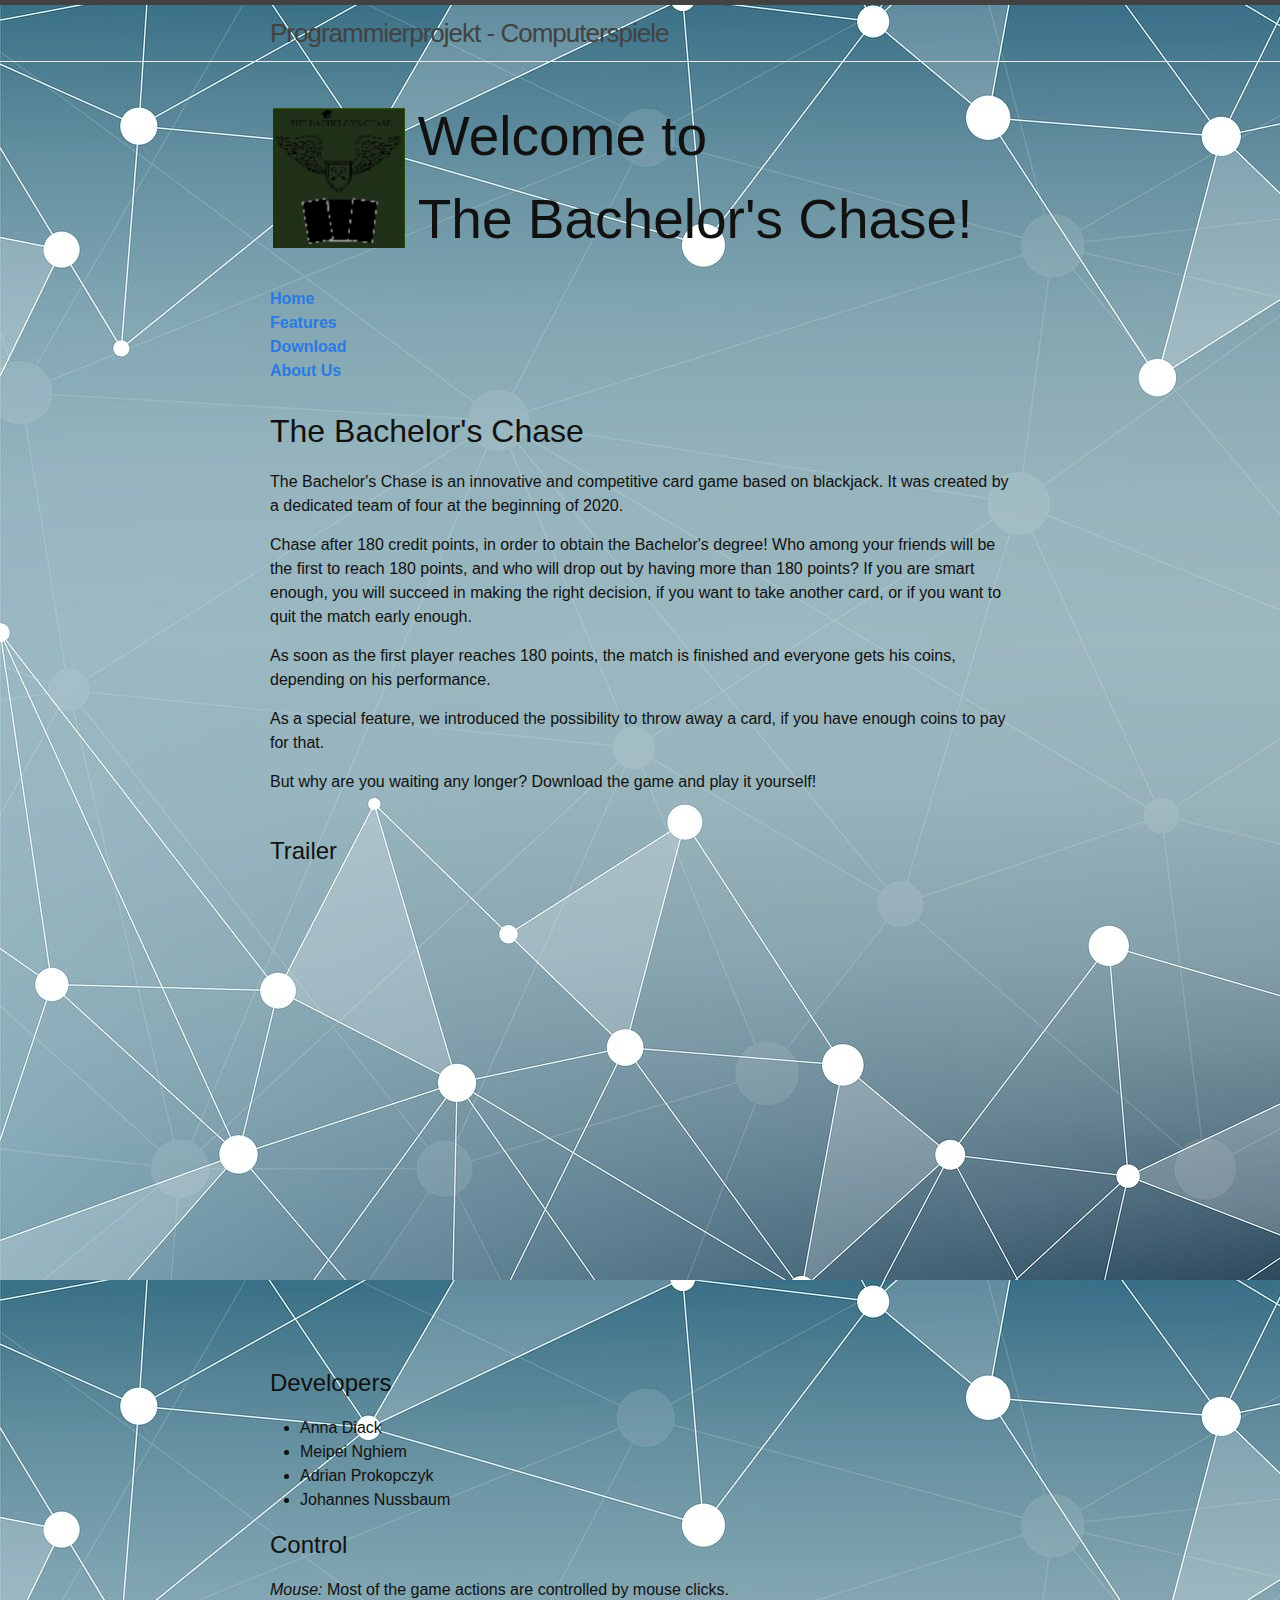
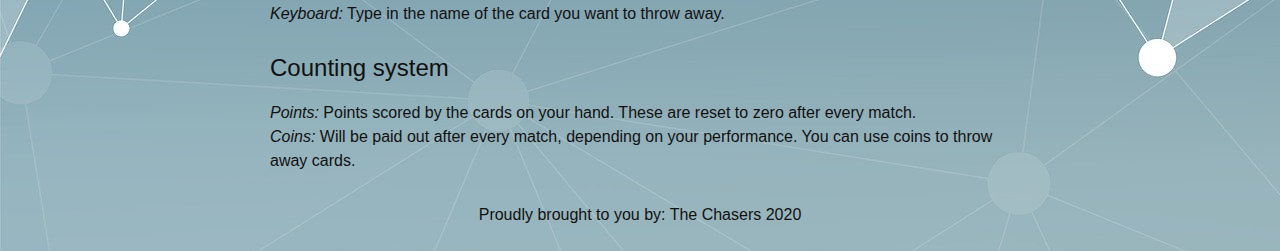
<file: index.html>
<!DOCTYPE html>
<html>
<!-- Dies ist ein html Kommentar -->
<!-- Ändert in diesem File sämtliche Platzhalter, wie z.B. den Spielnamen in der nächsten Linie -->
<head><title>The Bachelor's Chase</title>
    <link rel="stylesheet" type="text/css" href="main.css">
</head>

<body background="assets/background/back.png">
<!-- Header nicht verändern -->
<header class="site-header">
    <div class="wrapper">
        <a class="site-title"
           href="https://vorlesungsverzeichnis.unibas.ch/de/semester-planung?id=246747">
            Programmierprojekt - Computerspiele
        </a>
    </div>
</header>
<div class="page-content">
    <div class="wrapper">
        <div class="home">
            <div id='main'>
                <table>
                    <tr>
                        <td>
                            <img src="assets/final.png" style="height:140px;"/>
                        </td>
                        <td style="width:5px;"></td>
                        <td>
                            <div style="font-size: 55px; height: 100%;">
                                Welcome to <br>
                                The Bachelor's Chase!
                            </div>
                        </td>
                    </tr>
                </table>
                <br>
                <nav>
                    <a href="https://annadiack.github.io/TheBachelorsChase.github.io/index.html"
                       style="font-weight:bold;">Home</a></br>
                    <a href="https://annadiack.github.io/TheBachelorsChase.github.io/features.html"
                       style="font-weight:bold;">Features</a></br>
                    <a href="https://annadiack.github.io/TheBachelorsChase.github.io/download.html"
                       style="font-weight:bold;">Download</a></br>
                    <a href="https://annadiack.github.io/TheBachelorsChase.github.io/about.html"
                       style="font-weight:bold;">About Us</a></br>
                </nav>
                <br>
                <h1>The Bachelor's Chase</h1>
                <article>
                    <p>
                        The Bachelor's Chase is an innovative and competitive card game based on blackjack.
                        It was created by a dedicated team of four at the beginning of 2020.
                    </p>
                    <p>
                        Chase after 180 credit points, in order to obtain the Bachelor's degree! Who among your
                        friends will be the first to reach 180 points, and who will drop out by having more than
                        180 points? If you are smart enough, you will succeed in making the right decision,
                        if you want to take another card, or if you want to quit the match early enough.
                    </p>
                    <p>
                        As soon as the first player reaches 180 points, the match is finished and everyone gets
                        his coins, depending on his performance.
                    </p>
                    <p>
                        As a special feature, we introduced the possibility to throw away a card, if you have enough
                        coins to pay for that.
                    </p>
                    <p>
                        But why are you waiting any longer? Download the game and play it yourself!
                    </p>
                </article>
                <aside>
                </aside>
            </div>
            <!-- test-->

            <!-- Dieser Block ist dafür verantwortlich, den Trailer / das Gameplay Video und euren Screenshot einzubauen.
            Verändert ihn nicht, sondern überschreibt einfach die Dateien -->
            <br/>
            <h2>Trailer</h2>
            <iframe width="740" height="450" src="https://www.youtube.com/embed/yF-MKtirRqg" frameborder="0"
                    allow="accelerometer; autoplay; encrypted-media; gyroscope; picture-in-picture"
                    allowfullscreen></iframe>
            <br/>
            <br/>

            <!-- Entwickler anpassen -->

            <h2>Developers</h2>
            <ul>
                <li> Anna Diack</li>
                <li> Meipei Nghiem</li>
                <li> Adrian Prokopczyk</li>
                <li> Johannes Nussbaum</li>
            </ul>

            <!-- Nachfolgend sollt ihr die Tasten angeben, welche man braucht um euer Spiel zu Spielen.
            Um weitere Tasten hinzuzufügen könnt Ihr einfach eine Zeile kopieren und den Buchstaben
            oder das Wort zwischen <i>Beispiel:</i> ändern. -->

            <h2>Control</h2>
            <i>Mouse:</i> Most of the game actions are controlled by mouse clicks.<br/>
            <i>Keyboard:</i> Type in the name of the card you want to throw away.<br/>
            <br/>

            <!-- Falls ihr noch zusätzliche Informationen wie Items oder andere Erklärungen angeben wollt,
            könnt Ihr das wie nachfolgend machen. -->

            <h2>Counting system</h2>
            <i>Points:</i> Points scored by the cards on your hand. These are reset to zero after every match.<br/>
            <i>Coins:</i> Will be paid out after every match, depending on your performance.
            You can use coins to throw away cards.

        </div>
    </div>
</div>
<center>
    <footer>
        Proudly brought to you by: The Chasers 2020<br/><br/>
    </footer>
</center>
</body>
</html>
</file>
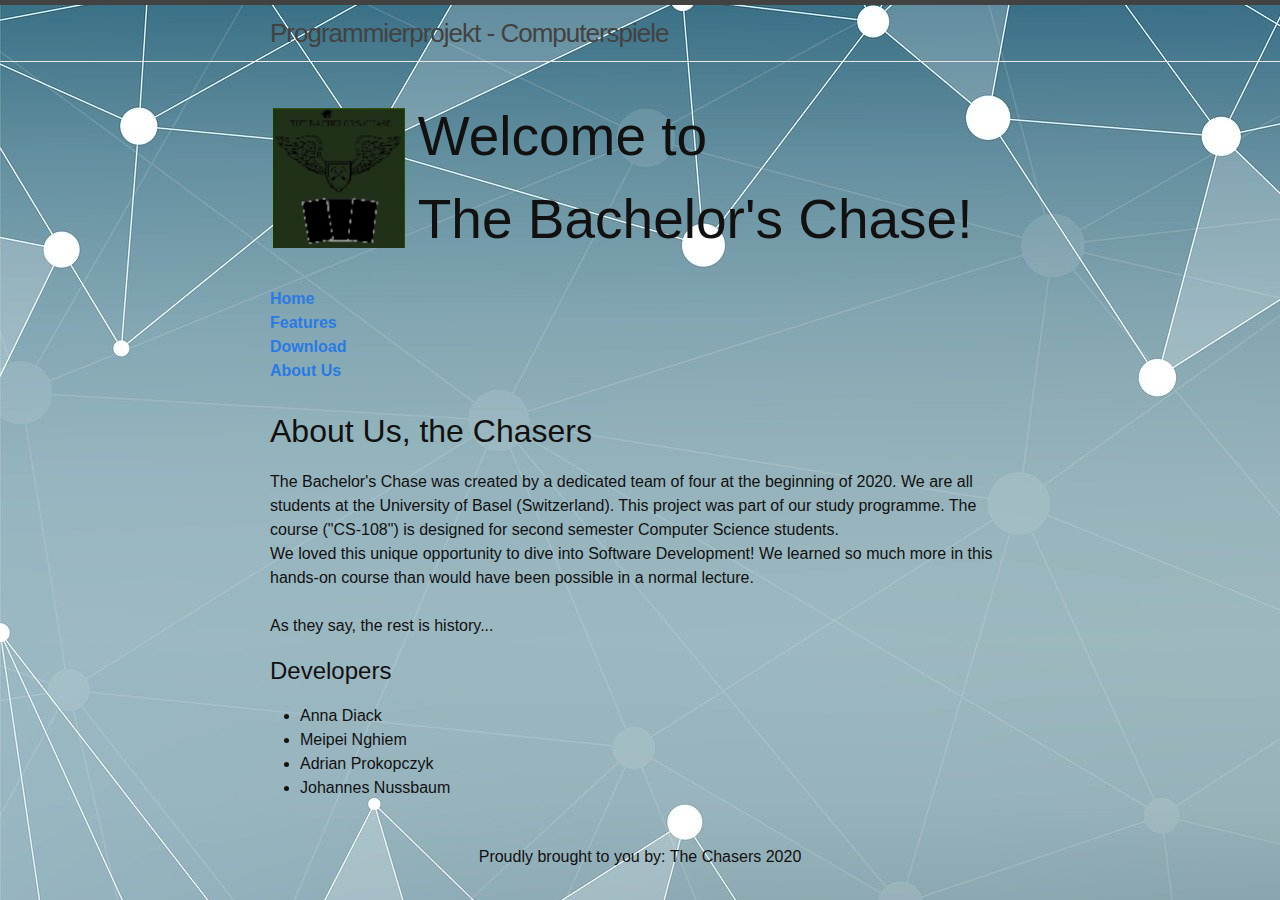
<file: about.html>
<!DOCTYPE html>
<html>
<head>
    <meta charset="utf-8">
    <link rel="stylesheet" type="text/css" href="main.css">
    <title>The Bachelors Chase - About Us</title>
</head>

<body background="assets/background/back.png">
<header class="site-header">
    <div class="wrapper">
        <a class="site-title"
           href="https://vorlesungsverzeichnis.unibas.ch/de/semester-planung?id=246747">
            Programmierprojekt - Computerspiele
        </a>
    </div>
</header>

<div class="page-content">
    <div class="wrapper">
        <div class="home">
            <div id='main'>
                <table>
                    <tr>
                        <td>
                            <img src="assets/final.png" style="height:140px;"/>
                        </td>
                        <td style="width:5px;"></td>
                        <td>
                            <div style="font-size: 55px; height: 100%;">
                                Welcome to <br>
                                The Bachelor's Chase!
                            </div>
                        </td>
                    </tr>
                </table>
                <br>
                <nav>
                    <a href="https://annadiack.github.io/TheBachelorsChase.github.io/index.html"
                       style="font-weight:bold;">Home</a><br>
                    <a href="https://annadiack.github.io/TheBachelorsChase.github.io/features.html"
                       style="font-weight:bold;">Features</a><br>
                    <a href="https://annadiack.github.io/TheBachelorsChase.github.io/download.html"
                       style="font-weight:bold;">Download</a><br>
                    <a href="https://annadiack.github.io/TheBachelorsChase.github.io/about.html"
                       style="font-weight:bold;">About Us</a><br>
                </nav>
                <br>

                <h1>
                    About Us, the Chasers
                </h1>
                <p>
                    The Bachelor's Chase was created by a dedicated team of four at the beginning of 2020.
                    We are all students at the University of Basel (Switzerland). This project was part of our
                    study programme. The course ("CS-108") is designed for second semester Computer Science students.
                    <br>We loved this unique opportunity to dive into Software Development! We learned so much more
                    in this hands-on course than would have been possible in a normal lecture.
                    <br>
                    <br>
                    As they say, the rest is history...
                    <br>
                </p>
                <h2>Developers</h2>
                <ul>
                    <li> Anna Diack</li>
                    <li> Meipei Nghiem</li>
                    <li> Adrian Prokopczyk</li>
                    <li> Johannes Nussbaum</li>
                </ul>
                <aside>
                </aside>
            </div>
        </div>
    </div>
</div>

<center>
    <footer>
        Proudly brought to you by: The Chasers 2020<br/><br/>
    </footer>
</center>
</body>
</html>
</file>
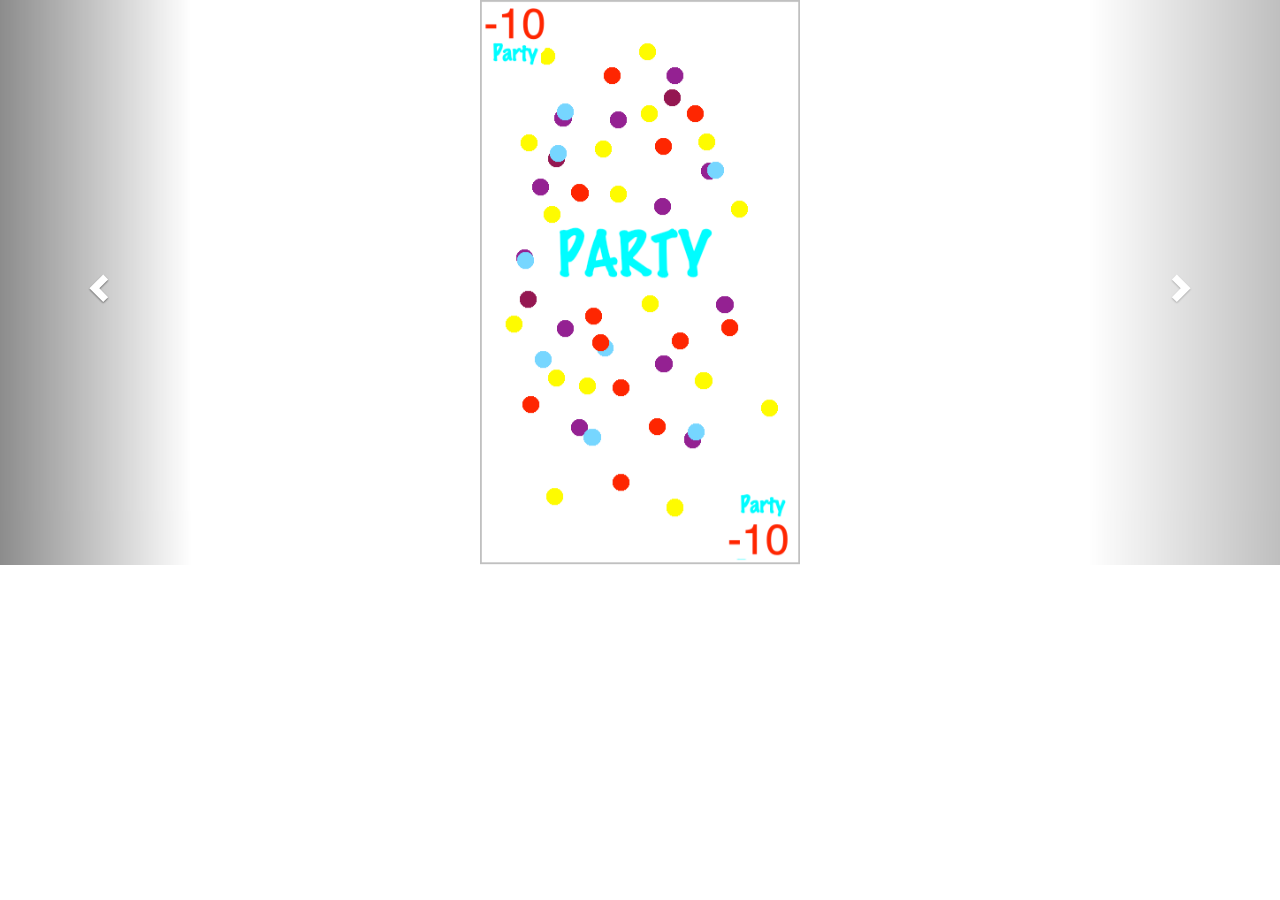
<file: carousel.html>
<!DOCTYPE html>
<html lang="en">
<head>
    <title>Bootstrap Example</title>
    <meta charset="utf-8">
    <meta name="viewport" content="width=device-width, initial-scale=1">
    <link rel="stylesheet" href="https://maxcdn.bootstrapcdn.com/bootstrap/3.4.0/css/bootstrap.min.css">
    <script src="https://ajax.googleapis.com/ajax/libs/jquery/3.3.1/jquery.min.js"></script>
    <script src="https://maxcdn.bootstrapcdn.com/bootstrap/3.4.0/js/bootstrap.min.js"></script>
</head>

<body style="background: none transparent;">
<div id="myCarousel" class="carousel slide" data-ride="carousel">
    <!-- Indicators
    <ol class="carousel-indicators">
      <li data-target="#myCarousel" data-slide-to="0" class="active"></li>
      <li data-target="#myCarousel" data-slide-to="1"></li>
      <li data-target="#myCarousel" data-slide-to="2"></li>
    </ol>
-->
    <!-- Wrapper for slides -->
    <div class="carousel-inner">
        <div class="item active">
            <center>
                <img src="assets/party.png" alt="Party" style="width:25%;">
            </center>
        </div>

        <div class="item">
            <center>
                <img src="assets/wlan.png" alt="WLan" style="width:25%;">
            </center>
        </div>

        <div class="item">
            <center>
                <img src="assets/study.png" alt="Study" style="width:25%;">
            </center>
        </div>

        <div class="item">
            <center>
                <img src="assets/coffee.png" alt="Coffee" style="width:25%;">
            </center>
        </div>
    </div>

    <!-- Left and right controls -->
    <a class="left carousel-control" href="#myCarousel" data-slide="prev">
        <span class="glyphicon glyphicon-chevron-left"></span>
        <span class="sr-only">Previous</span>
    </a>
    <a class="right carousel-control" href="#myCarousel" data-slide="next">
        <span class="glyphicon glyphicon-chevron-right"></span>
        <span class="sr-only">Next</span>
    </a>
</div>

</body>
</html>
</file>
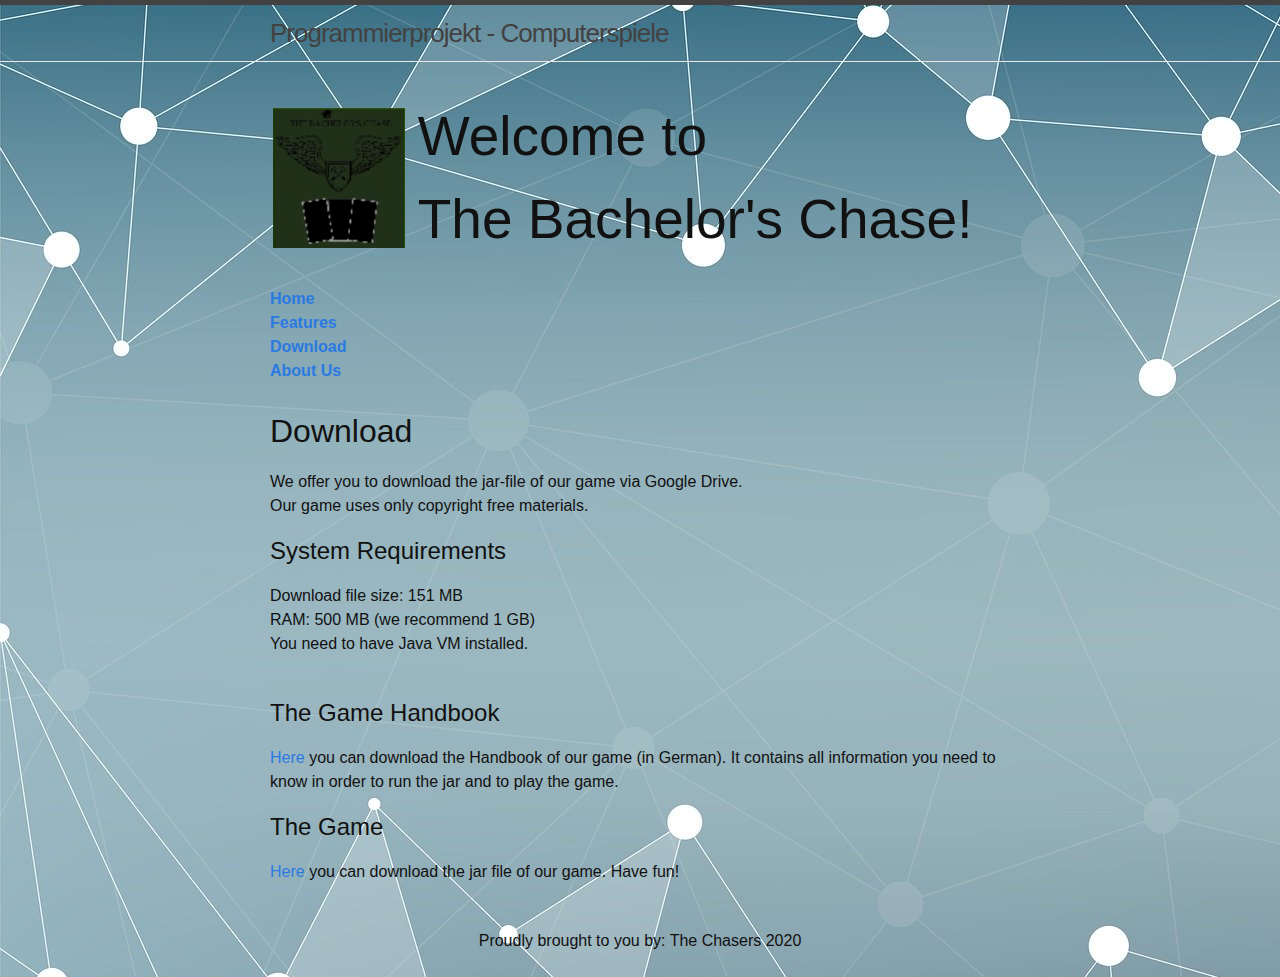
<file: download.html>
<!DOCTYPE html>
<html>
<head>
    <meta charset="utf-8">
    <link rel="stylesheet" type="text/css" href="main.css">
    <title>The Bachelors Chase - Download</title>
</head>

<body background="assets/background/back.png">
<header class="site-header">
    <div class="wrapper">
        <a class="site-title"
           href="https://vorlesungsverzeichnis.unibas.ch/de/semester-planung?id=246747">
            Programmierprojekt - Computerspiele
        </a>
    </div>
</header>

<div class="page-content">
    <div class="wrapper">
        <div class="home">
            <div id='main'>
                <table>
                    <tr>
                        <td>
                            <img src="assets/final.png" style="height:140px;"/>
                        </td>
                        <td style="width:5px;"></td>
                        <td>
                            <div style="font-size: 55px; height: 100%;">
                                Welcome to <br>
                                The Bachelor's Chase!
                            </div>
                        </td>
                    </tr>
                </table>
                <br>
                <nav>
                    <a href="https://annadiack.github.io/TheBachelorsChase.github.io/index.html"
                       style="font-weight:bold;">Home</a></br>
                    <a href="https://annadiack.github.io/TheBachelorsChase.github.io/features.html"
                       style="font-weight:bold;">Features</a></br>
                    <a href="https://annadiack.github.io/TheBachelorsChase.github.io/download.html"
                       style="font-weight:bold;">Download</a></br>
                    <a href="https://annadiack.github.io/TheBachelorsChase.github.io/about.html"
                       style="font-weight:bold;">About Us</a></br>
                </nav>
                <br>
                <h1>
                    Download
                </h1>
                <p>
                    We offer you to download the jar-file of our game via Google Drive.
                    <br>Our game uses only copyright free materials.
                    <br>
                </p>
                <h2>
                    System Requirements
                </h2>
                <p>
                    Download file size: 151 MB</br>
                    RAM: 500 MB (we recommend 1 GB)</br>
                    You need to have Java VM installed.</br>
                    <br>
                </p>

                <h2>
                    The Game Handbook
                </h2>
                <p>
                    <a href="assets/BachelorsChase_Handbuch Kopie.pdf" target="_blank">Here</a>
                    you can download the Handbook of our game (in German). It contains all information you need to
                    know in order to run the jar and to play the game.
                    <br>
                </p>
                <h2>
                    The Game
                </h2>
                <p>
                    <a href="https://drive.google.com/open?id=1c24IvfsycjL-Ih8L2gWEpJrsdtszJ7zB">Here </a>
                    you can download the jar file of our game. Have fun!
                </p>
                <aside>
                </aside>
            </div>
        </div>
    </div>
</div>

<center>
    <footer>
        Proudly brought to you by: The Chasers 2020<br><br>
    </footer>
</center>
</body>
</html>
</file>
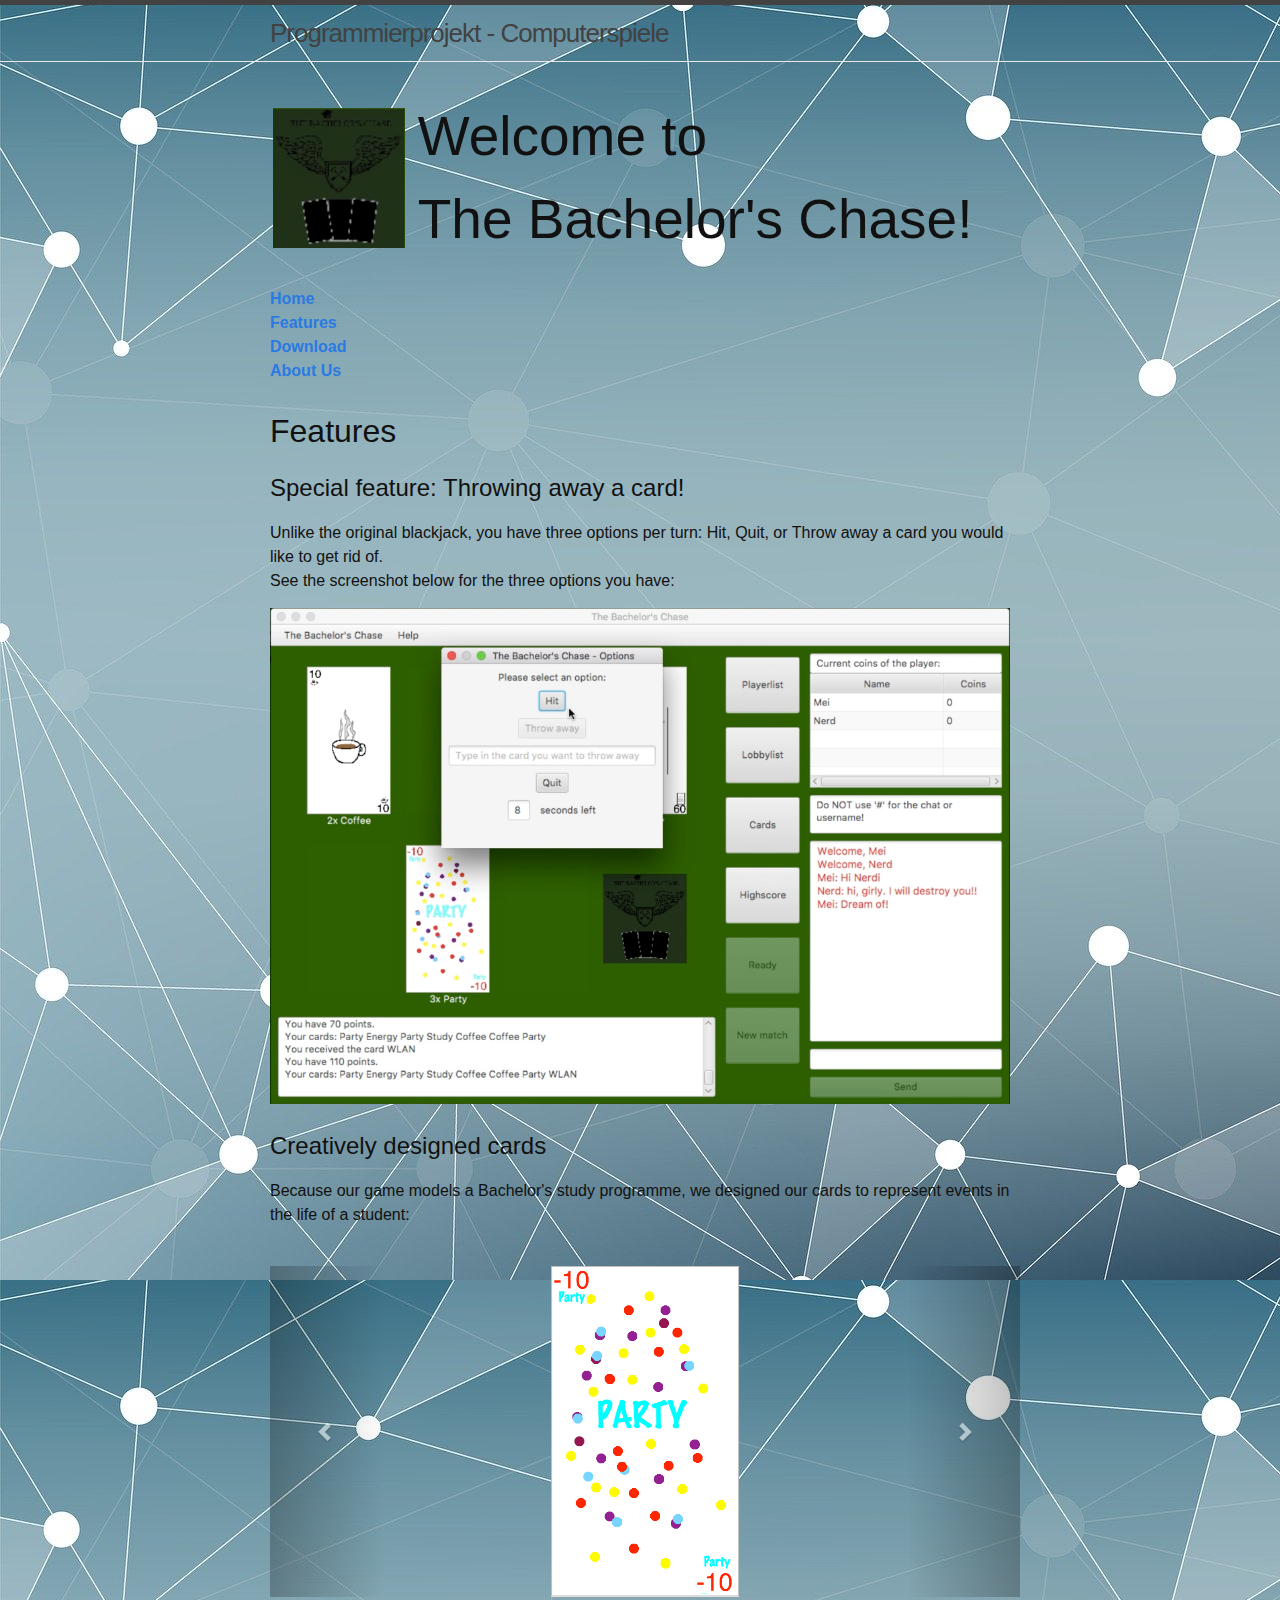
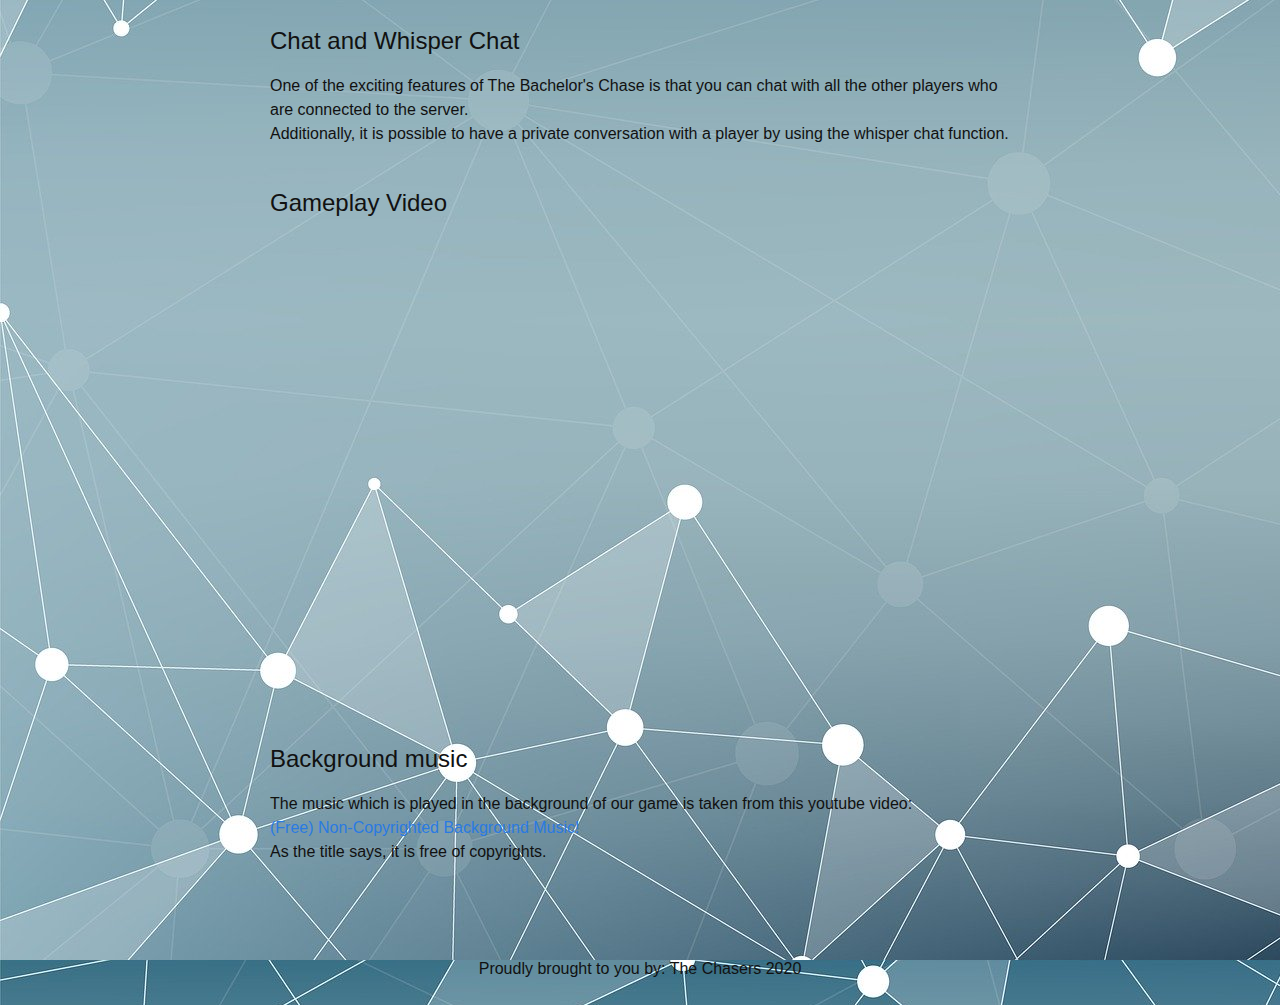
<file: features.html>
<!DOCTYPE html>
<html>
<head>
    <meta charset="utf-8">
    <link rel="stylesheet" type="text/css" href="main.css">
    <title>The Bachelors Chase - Features</title>
</head>

<body background="assets/background/back.png">
<header class="site-header">
    <div class="wrapper">
        <a class="site-title"
           href="https://vorlesungsverzeichnis.unibas.ch/de/semester-planung?id=246747">
            Programmierprojekt - Computerspiele
        </a>
    </div>
</header>

<div class="page-content">
    <div class="wrapper">
        <div class="home">
            <div id='main'>
                <table>
                    <tr>
                        <td>
                            <img src="assets/final.png" style="height:140px;"/>
                        </td>
                        <td style="width:5px;"></td>
                        <td>
                            <div style="font-size: 55px; height: 100%;">
                                Welcome to <br>
                                The Bachelor's Chase!
                            </div>
                        </td>
                    </tr>
                </table>
                <br>
                <nav>
                    <a href="https://annadiack.github.io/TheBachelorsChase.github.io/index.html"
                       style="font-weight:bold;">Home</a></br>
                    <a href="https://annadiack.github.io/TheBachelorsChase.github.io/features.html"
                       style="font-weight:bold;">Features</a></br>
                    <a href="https://annadiack.github.io/TheBachelorsChase.github.io/download.html"
                       style="font-weight:bold;">Download</a></br>
                    <a href="https://annadiack.github.io/TheBachelorsChase.github.io/about.html"
                       style="font-weight:bold;">About Us</a></br>
                </nav>
                <br>
                <h1>
                    Features
                </h1>

                <h2>
                    Special feature: Throwing away a card!
                </h2>
                <p>
                    Unlike the original blackjack, you have three options per turn: Hit, Quit, or Throw away
                    a card you would like to get rid of. <br>
                    See the screenshot below for the three options you have:<br>
                </p>
                <img src="assets/game.png" style="width: 740px;" alt="Gameplay screenshot"/>
                <br>
                <br>

                <h2>
                    Creatively designed cards
                </h2>
                <p>
                    Because our game models a Bachelor's study programme, we designed our cards to represent
                    events in the life of a student: <br>
                    <br>
                </p>

                <iframe style="width:750px; height: 350px;" src="carousel.html" frameborder="0"></iframe>

                <h2>
                    Chat and Whisper Chat
                </h2>
                <p>
                    One of the exciting features of The Bachelor's Chase is that you can chat with all the other
                    players who are connected to the server.</br>
                    Additionally, it is possible to have a private conversation with a player by using the whisper
                    chat function.
                </p>
                <br>
                <h2>Gameplay Video</h2>
                <iframe width="740" height="450" src="https://www.youtube.com/embed/4G9uYRtmOq0" frameborder="0"
                        allow="accelerometer; autoplay; encrypted-media; gyroscope; picture-in-picture"
                        allowfullscreen></iframe>

                <br>
		<br>
		<br>
		<h2>
                    Background music
                </h2>
                <p>
                    The music which is played in the background of our game is taken from this youtube video: <br>
                    <a href="https://www.youtube.com/watch?v=T5o_0BoTvWg" target="_blank">(Free) Non-Copyrighted Background Music!</a>
                    <br>
		As the title says, it is free of copyrights.
		<br>
                </p>
                <br>
                <br>
                <aside>
                </aside>
            </div>
        </div>
    </div>
</div>

<center>
    <footer>
        Proudly brought to you by: The Chasers 2020<br/><br/>
    </footer>
</center>
</body>
</html>
</file>
<file: main.css>
/**
 * Reset some basic elements
 */
body, h1, h2, h3, h4, h5, h6,
p, blockquote, pre, hr,
dl, dd, ol, ul, figure {
    margin: 0;
    padding: 0;
}

/**
 * Basic styling
 */
body {
    font-family: Helvetica, Arial, sans-serif;
    font-size: 16px;
    line-height: 1.5;
    font-weight: 300;
    color: #111;
    background-color: #fdfdfd;
    -webkit-text-size-adjust: 100%;
}

/**
 * Set `margin-bottom` to maintain vertical rhythm
 */
h1, h2, h3, h4, h5, h6,
p, blockquote, pre,
ul, ol, dl, figure,
.highlight {
    margin-bottom: 15px;
}

/**
 * Images
 */
img {
    max-width: 100%;
    vertical-align: middle;
}

/**
 * Figures
 */
figure > img {
    display: block;
}

figcaption {
    font-size: 14px;
}

/**
 * Lists
 */
ul, ol {
    margin-left: 30px;
}

li > ul,
li > ol {
    margin-bottom: 0;
}

/**
 * Headings
 */
h1, h2, h3, h4, h5, h6 {
    font-weight: 300;
}

/**
 * Links
 */
a {
    color: #2a7ae2;
    text-decoration: none;
}

a:visited {
    color: #1756a9;
}

a:hover {
    color: #111;
    text-decoration: underline;
}

/**
 * Blockquotes
 */
blockquote {
    color: #828282;
    border-left: 4px solid #e8e8e8;
    padding-left: 15px;
    font-size: 18px;
    letter-spacing: -1px;
    font-style: italic;
}

blockquote > :last-child {
    margin-bottom: 0;
}

/**
 * Code formatting
 */
pre,
code {
    font-size: 15px;
    border: 1px solid #e8e8e8;
    border-radius: 3px;
    background-color: #eef;
}

code {
    padding: 1px 5px;
}

pre {
    padding: 8px 12px;
    overflow-x: scroll;
}

pre > code {
    border: 0;
    padding-right: 0;
    padding-left: 0;
}

/**
 * Wrapper
 */
.wrapper {
    max-width: -webkit-calc(800px - (30px * 2));
    max-width: calc(800px - (30px * 2));
    margin-right: auto;
    margin-left: auto;
    padding-right: 30px;
    padding-left: 30px;
}

@media screen and (max-width: 800px) {
    .wrapper {
        max-width: -webkit-calc(800px - (30px));
        max-width: calc(800px - (30px));
        padding-right: 15px;
        padding-left: 15px;
    }
}

/**
 * Clearfix
 */
.wrapper:after, .footer-col-wrapper:after {
    content: "";
    display: table;
    clear: both;
}

/**
 * Icons
 */
.icon > svg {
    display: inline-block;
    width: 16px;
    height: 16px;
    vertical-align: middle;
}

.icon > svg path {
    fill: #828282;
}

/**
 * Site header
 */
.site-header {
    border-top: 5px solid #424242;
    border-bottom: 1px solid #e8e8e8;
    min-height: 56px;
    position: relative;
}

.site-title {
    font-size: 26px;
    line-height: 56px;
    letter-spacing: -1px;
    margin-bottom: 0;
    float: left;
}

.site-title, .site-title:visited {
    color: #424242;
}

.site-nav {
    float: right;
    line-height: 56px;
}

.site-nav .menu-icon {
    display: none;
}

.site-nav .page-link {
    color: #111;
    line-height: 1.5;
}

.site-nav .page-link:not(:first-child) {
    margin-left: 20px;
}

@media screen and (max-width: 600px) {
    .site-nav {
        position: absolute;
        top: 9px;
        right: 30px;
        background-color: #fdfdfd;
        border: 1px solid #e8e8e8;
        border-radius: 5px;
        text-align: right;
    }

    .site-nav .menu-icon {
        display: block;
        float: right;
        width: 36px;
        height: 26px;
        line-height: 0;
        padding-top: 10px;
        text-align: center;
    }

    .site-nav .menu-icon > svg {
        width: 18px;
        height: 15px;
    }

    .site-nav .menu-icon > svg path {
        fill: #424242;
    }

    .site-nav .trigger {
        clear: both;
        display: none;
    }

    .site-nav:hover .trigger {
        display: block;
        padding-bottom: 5px;
    }

    .site-nav .page-link {
        display: block;
        padding: 5px 10px;
    }
}

/**
 * Site footer
 */
.site-footer {
    border-top: 1px solid #e8e8e8;
    padding: 30px 0;
}

.footer-heading {
    font-size: 18px;
    margin-bottom: 15px;
}

.contact-list,
.social-media-list {
    list-style: none;
    margin-left: 0;
}

.footer-col-wrapper {
    font-size: 15px;
    color: #828282;
    margin-left: -15px;
}

.footer-col {
    float: left;
    margin-bottom: 15px;
    padding-left: 15px;
}

.footer-col-1 {
    width: -webkit-calc(35% - (30px / 2));
    width: calc(35% - (30px / 2));
}

.footer-col-2 {
    width: -webkit-calc(20% - (30px / 2));
    width: calc(20% - (30px / 2));
}

.footer-col-3 {
    width: -webkit-calc(45% - (30px / 2));
    width: calc(45% - (30px / 2));
}

@media screen and (max-width: 800px) {
    .footer-col-1,
    .footer-col-2 {
        width: -webkit-calc(50% - (30px / 2));
        width: calc(50% - (30px / 2));
    }

    .footer-col-3 {
        width: -webkit-calc(100% - (30px / 2));
        width: calc(100% - (30px / 2));
    }
}

@media screen and (max-width: 600px) {
    .footer-col {
        float: none;
        width: -webkit-calc(100% - (30px / 2));
        width: calc(100% - (30px / 2));
    }
}

/**
 * Page content
 */
.page-content {
    padding: 30px 0;
}

.page-heading {
    font-size: 20px;
}

.post-list {
    margin-left: 0;
    list-style: none;
}

.post-list > li {
    margin-bottom: 30px;
}

.post-meta {
    font-size: 14px;
    color: #828282;
}

.post-link {
    display: block;
    font-size: 24px;
}

/**
 * Posts
 */
.post-header {
    margin-bottom: 30px;
}

.post-title {
    font-size: 42px;
    letter-spacing: -1px;
    line-height: 1;
}

@media screen and (max-width: 800px) {
    .post-title {
        font-size: 36px;
    }
}

.post-content {
    margin-bottom: 30px;
}

.post-content h2 {
    font-size: 32px;
}

@media screen and (max-width: 800px) {
    .post-content h2 {
        font-size: 28px;
    }
}

.post-content h3 {
    font-size: 26px;
}

@media screen and (max-width: 800px) {
    .post-content h3 {
        font-size: 22px;
    }
}

.post-content h4 {
    font-size: 20px;
}

@media screen and (max-width: 800px) {
    .post-content h4 {
        font-size: 18px;
    }
}

/**
 * Syntax highlighting styles
 */
.highlight {
    background: #fff;
}

.highlight .c {
    color: #998;
    font-style: italic;
}

.highlight .err {
    color: #a61717;
    background-color: #e3d2d2;
}

.highlight .k {
    font-weight: bold;
}

.highlight .o {
    font-weight: bold;
}

.highlight .cm {
    color: #998;
    font-style: italic;
}

.highlight .cp {
    color: #999;
    font-weight: bold;
}

.highlight .c1 {
    color: #998;
    font-style: italic;
}

.highlight .cs {
    color: #999;
    font-weight: bold;
    font-style: italic;
}

.highlight .gd {
    color: #000;
    background-color: #fdd;
}

.highlight .gd .x {
    color: #000;
    background-color: #faa;
}

.highlight .ge {
    font-style: italic;
}

.highlight .gr {
    color: #a00;
}

.highlight .gh {
    color: #999;
}

.highlight .gi {
    color: #000;
    background-color: #dfd;
}

.highlight .gi .x {
    color: #000;
    background-color: #afa;
}

.highlight .go {
    color: #888;
}

.highlight .gp {
    color: #555;
}

.highlight .gs {
    font-weight: bold;
}

.highlight .gu {
    color: #aaa;
}

.highlight .gt {
    color: #a00;
}

.highlight .kc {
    font-weight: bold;
}

.highlight .kd {
    font-weight: bold;
}

.highlight .kp {
    font-weight: bold;
}

.highlight .kr {
    font-weight: bold;
}

.highlight .kt {
    color: #458;
    font-weight: bold;
}

.highlight .m {
    color: #099;
}

.highlight .s {
    color: #d14;
}

.highlight .na {
    color: #008080;
}

.highlight .nb {
    color: #0086B3;
}

.highlight .nc {
    color: #458;
    font-weight: bold;
}

.highlight .no {
    color: #008080;
}

.highlight .ni {
    color: #800080;
}

.highlight .ne {
    color: #900;
    font-weight: bold;
}

.highlight .nf {
    color: #900;
    font-weight: bold;
}

.highlight .nn {
    color: #555;
}

.highlight .nt {
    color: #000080;
}

.highlight .nv {
    color: #008080;
}

.highlight .ow {
    font-weight: bold;
}

.highlight .w {
    color: #bbb;
}

.highlight .mf {
    color: #099;
}

.highlight .mh {
    color: #099;
}

.highlight .mi {
    color: #099;
}

.highlight .mo {
    color: #099;
}

.highlight .sb {
    color: #d14;
}

.highlight .sc {
    color: #d14;
}

.highlight .sd {
    color: #d14;
}

.highlight .s2 {
    color: #d14;
}

.highlight .se {
    color: #d14;
}

.highlight .sh {
    color: #d14;
}

.highlight .si {
    color: #d14;
}

.highlight .sx {
    color: #d14;
}

.highlight .sr {
    color: #009926;
}

.highlight .s1 {
    color: #d14;
}

.highlight .ss {
    color: #990073;
}

.highlight .bp {
    color: #999;
}

.highlight .vc {
    color: #008080;
}

.highlight .vg {
    color: #008080;
}

.highlight .vi {
    color: #008080;
}

.highlight .il {
    color: #099;
}
</file>
